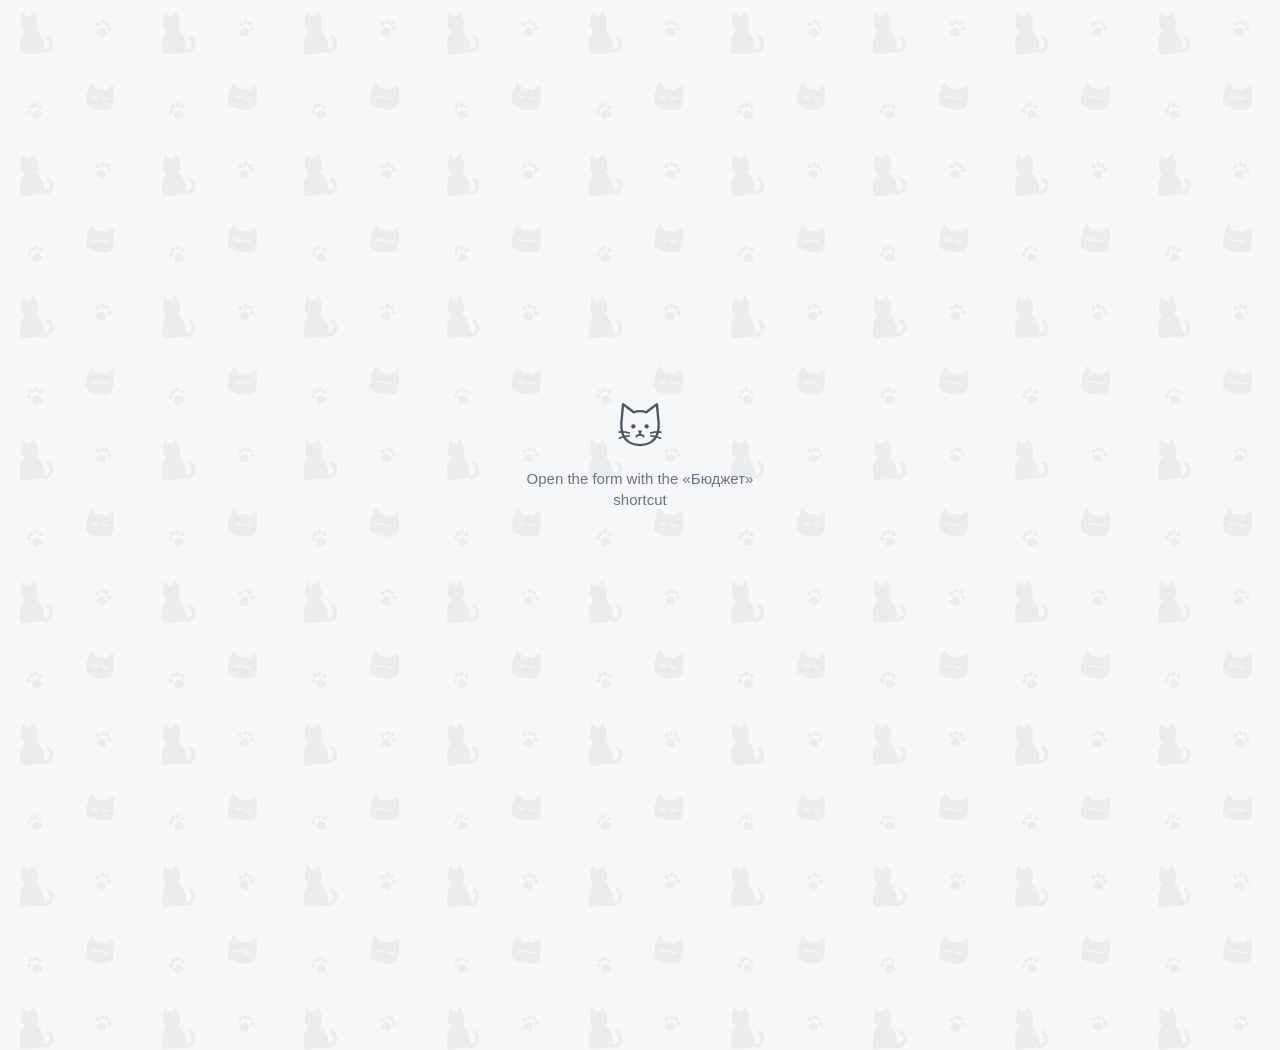
<file: index.html>
<!DOCTYPE html>
<html lang="ru">
<head>
  <meta charset="utf-8">
  <meta name="viewport" content="width=device-width, initial-scale=1, viewport-fit=cover">
  <!-- данные уходят только на сервер Apps Script; чужие скрипты, картинки и формы запрещены,
       встроенные скрипты, обработчики onclick="…" и стили style="…" — тоже: даже если в текст из таблицы
       проберётся код мимо esc(), браузер его не выполнит -->
  <meta http-equiv="Content-Security-Policy" content="default-src 'self'; script-src 'self'; style-src 'self'; img-src 'self'; connect-src https://script.google.com https://script.googleusercontent.com; form-action 'none'; base-uri 'none'; object-src 'none'">
  <meta name="referrer" content="no-referrer">
  <meta name="robots" content="noindex, nofollow">
  <meta name="theme-color" content="#f6f7f9" media="(prefers-color-scheme: light)">
  <meta name="theme-color" content="#111317" media="(prefers-color-scheme: dark)">
  <meta name="apple-mobile-web-app-capable" content="yes">
  <meta name="mobile-web-app-capable" content="yes">
  <meta name="apple-mobile-web-app-status-bar-style" content="default">
  <meta name="apple-mobile-web-app-title" content="Бюджет">
  <link rel="manifest" href="manifest.webmanifest">
  <link rel="apple-touch-icon" href="icons/apple-touch-icon.png">
  <link rel="icon" href="icons/icon-192.png">
  <title>Бюджет</title>
  <!-- тема — до отрисовки страницы, чтобы не мигала светлая; отдельным файлом: встроенные скрипты запрещены (CSP) -->
  <script src="js/theme-init.js?v=103"></script>
  <link rel="stylesheet" href="style.css?v=103">
</head>
<body>
  <div id="loader" class="loader">
    <div class="spinner" id="spinner"></div>
    <div id="loaderCat" class="cat-ill"></div>
    <div id="loaderText" class="muted"></div>
    <button id="retryBtn" class="link auto hidden" data-act="load" data-i18n="retry">Повторить</button>
  </div>

  <!-- прокручивается эта область, а не страница (см. .scroller в стилях); у неё же — неподвижный фон с котиками -->
  <div id="scroller" class="scroller"><div class="scroll-bg">
  <div id="app" class="wrap hidden">
    <!-- у Истории и Настроек шапки нет: назад — системной «назад» встроенного Safari или свайпом от края (stats.js).
         У Изменения шапка остаётся — видно, что правим существующую операцию, и её дату; отмена — тоже системной «назад» -->
    <div id="editBar" class="editbar hidden">
      <span class="title" data-i18n="edit.title">Изменение</span>
      <!-- дата и время операции: «таблетка» — по нажатию системный выбор даты и времени (прозрачное поле поверх) -->
      <label id="editWhenPill" class="when-pill"><svg viewBox="0 0 24 24" fill="none" stroke="currentColor" stroke-width="2" stroke-linecap="round" stroke-linejoin="round" aria-hidden="true"><rect x="4" y="5" width="16" height="16" rx="2"/><path d="M16 3v4M8 3v4M4 11h16"/></svg><span id="editWhen"></span><input type="datetime-local" id="editWhenInput" class="when-input" aria-label="Дата и время операции" data-i18n-aria="edit.whenAria"></label>
    </div>

    <section id="view-add">
      <div class="card">
        <div id="amountField" class="amount-field">
          <button id="signBtn" class="sign" data-act="toggleSign" aria-label="Сменить знак" data-i18n-aria="form.signAria">−</button>
          <input id="amount" inputmode="decimal" placeholder="0" autocomplete="off">
          <!-- откуда трата: магазин из сообщения банка, мелко под суммой (sms.js, renderOpUi) -->
          <span id="opSource" class="src" aria-live="polite"></span>
          <button id="clearAmt" class="clear hidden" data-act="clearAmount" aria-label="Стереть сумму" data-i18n-aria="form.clearAria">✕</button>
          <select id="currency" aria-hidden="true" tabindex="-1"></select>
          <button id="curBtn" class="cur-btn" data-act="toggleCurPanel" aria-label="Валюта" data-i18n-aria="form.curAria" aria-haspopup="true" aria-expanded="false">…</button>
        </div>
        <div id="curPanel" class="cur-panel hidden" role="menu" aria-label="Выбор валюты" data-i18n-aria="form.curPanelAria"></div>
        <div id="catGrid" class="grid"></div>
        <!-- «Пропустить» — только когда от шортката пришло больше одной операции; номер операции — на «Сохранить» -->
        <div class="save-row">
          <!-- «Удалить» — только при изменении операции; первое нажатие — красная кнопка и подсказка, второе — удаление -->
          <button class="btn del-btn hidden" id="delBtn" data-act="deleteEdited"><span data-i18n="delete">Удалить</span></button>
          <button class="btn skip-btn hidden" id="skipBtn" data-act="skipOp"><span data-i18n="op.skip">Пропустить</span></button>
          <button class="btn" id="saveBtn" data-act="save" disabled>Сохранить</button>
        </div>
      </div>
      <div id="navRow" class="navrow">
        <button id="histLink" class="hist-link" data-act="navTo" data-arg="history">
          <span data-i18n="nav.history">История</span><span class="chev" aria-hidden="true">›</span>
        </button>
        <div class="nav-right">
          <!-- очередь операций от шортката (sms.js): значок-стопка с числом рядом с облачком «Нет связи». Нажатие — разобрать очередь (значок «вдавливается»), ещё раз — к пустой форме -->
          <button id="opBadge" class="op-badge hidden" data-act="toggleOps"><svg viewBox="0 0 24 24" fill="none" stroke="currentColor" stroke-width="2" stroke-linecap="round" stroke-linejoin="round" aria-hidden="true"><path d="M4 15V5a1 1 0 0 1 1-1h9"/><path d="M7 18V8a1 1 0 0 1 1-1h9"/><rect x="10" y="10" width="11" height="11" rx="2"/></svg><span id="opCount"></span></button>
          <!-- «Нет связи»: значок с числом операций, ждущих отправки (queue.js). Нажатие — повторить и пояснить.
               Живёт в нижней строке, а не плашкой над формой, чтобы форма не сдвигалась -->
          <button id="netBadge" class="net-badge hidden" data-act="netRetry" aria-label="Нет связи" data-i18n-aria="net.title"><svg viewBox="0 0 24 24" fill="none" stroke="currentColor" stroke-width="2" stroke-linecap="round" stroke-linejoin="round" aria-hidden="true"><path d="M3 3l18 18"/><path d="M18 18H7a4.5 4.5 0 0 1-.9-8.9 6 6 0 0 1 1.4-2.8"/><path d="M10.6 5.2A6 6 0 0 1 17.9 10a4 4 0 0 1 3 5.1"/></svg><span id="netCount"></span></button>
          <button id="themeSwitch" class="theme-switch" role="switch" aria-checked="false" aria-label="Тёмная тема" data-i18n-aria="form.themeAria" data-act="toggleTheme">
            <svg class="ico sun" viewBox="0 0 24 24" fill="none" stroke="currentColor" stroke-width="2" stroke-linecap="round" aria-hidden="true"><circle cx="12" cy="12" r="4"/><path d="M12 2v2M12 20v2M4.9 4.9l1.4 1.4M17.7 17.7l1.4 1.4M2 12h2M20 12h2M4.9 19.1l1.4-1.4M17.7 6.3l1.4-1.4"/></svg>
            <svg class="ico moon" viewBox="0 0 24 24" fill="none" stroke="currentColor" stroke-width="2" stroke-linecap="round" stroke-linejoin="round" aria-hidden="true"><path d="M20 14.5A8 8 0 0 1 9.5 4 8 8 0 1 0 20 14.5z"/></svg>
            <span class="knob" id="themeKnob" aria-hidden="true"></span>
          </button>
          <button id="settingsBtn" class="icon-btn" data-act="navTo" data-arg="settings" aria-label="Настройки" data-i18n-aria="settings.title"><svg viewBox="0 0 24 24" fill="none" stroke="currentColor" stroke-width="2" stroke-linecap="round" stroke-linejoin="round" aria-hidden="true"><path d="M10.325 4.317c.426 -1.756 2.924 -1.756 3.35 0a1.724 1.724 0 0 0 2.573 1.066c1.543 -.94 3.31 .826 2.37 2.37a1.724 1.724 0 0 0 1.065 2.572c1.756 .426 1.756 2.924 0 3.35a1.724 1.724 0 0 0 -1.066 2.573c.94 1.543 -.826 3.31 -2.37 2.37a1.724 1.724 0 0 0 -2.572 1.065c-.426 1.756 -2.924 1.756 -3.35 0a1.724 1.724 0 0 0 -2.573 -1.066c-1.543 .94 -3.31 -.826 -2.37 -2.37a1.724 1.724 0 0 0 -1.065 -2.572c-1.756 -.426 -1.756 -2.924 0 -3.35a1.724 1.724 0 0 0 1.066 -2.573c-.94 -1.543 .826 -3.31 2.37 -2.37c1 .608 2.296 .07 2.572 -1.065z"/><circle cx="12" cy="12" r="3"/></svg></button>
        </div>
      </div>
    </section>

    <section id="view-settings" class="hidden">
      <div class="card setlist">
        <div class="setrow"><span data-i18n="set.lang">Язык</span>
          <span class="sel-wrap"><select id="langSelect" class="set-select" data-change="setLang" aria-label="Язык" data-i18n-aria="set.lang"></select><span class="chev" aria-hidden="true">›</span></span>
        </div>
      </div>
      <div class="card setlist">
        <div class="setrow"><span data-i18n="set.pattern">Котики в оформлении</span>
          <button id="patternSwitch" class="sw" role="switch" aria-checked="true" data-act="togglePattern" aria-label="Котики в оформлении" data-i18n-aria="set.pattern"><span class="sw-knob" aria-hidden="true"></span><input type="checkbox" switch class="hz" tabindex="-1" aria-hidden="true"></button>
        </div>
        <div class="setrow"><span data-i18n="set.haptics">Виброотклик</span>
          <button id="hapticsSwitch" class="sw" role="switch" aria-checked="true" data-act="toggleHaptics" aria-label="Виброотклик" data-i18n-aria="set.haptics"><span class="sw-knob" aria-hidden="true"></span><input type="checkbox" switch class="hz" tabindex="-1" aria-hidden="true"></button>
        </div>
        <div class="setrow"><span data-i18n="set.sounds">Звуки</span>
          <button id="soundsSwitch" class="sw" role="switch" aria-checked="true" data-act="toggleSounds" aria-label="Звуки" data-i18n-aria="set.sounds"><span class="sw-knob" aria-hidden="true"></span><input type="checkbox" switch class="hz" tabindex="-1" aria-hidden="true"></button>
        </div>
        <!-- «↑ 18%» у итогов Статистики — к среднему за 3 прошлых периода (stats.js) -->
        <div class="setrow"><span data-i18n="set.cmp">Сравнение со средним</span>
          <button id="cmpSwitch" class="sw" role="switch" aria-checked="false" data-act="toggleCmp" aria-label="Сравнение со средним" data-i18n-aria="set.cmp"><span class="sw-knob" aria-hidden="true"></span><input type="checkbox" switch class="hz" tabindex="-1" aria-hidden="true"></button>
        </div>
      </div>
      <div class="sect" data-i18n="set.about">О форме</div>
      <div class="card setlist">
        <!-- долгое нажатие на строку версии страницы — диагностика экрана (theme.js), отдельного пункта нет -->
        <div class="setrow hold" id="verRow"><span data-i18n="set.pageVer">Версия страницы</span><span class="val" id="verPage"></span></div>
        <div class="setrow"><span data-i18n="set.serverVer">Версия сервера</span><span class="val" id="verServer"></span></div>
      </div>
    </section>

    <!-- операции одной категории за промежуток статистики (catops.js); назад — системной «назад» -->
    <section id="view-cat" class="hidden">
      <div class="cat-head" id="catHead"></div>
      <div id="catList"></div>
    </section>

    <section id="view-history" class="hidden">
      <div class="seg" role="tablist">
        <button id="segOps" class="on" role="tab" data-act="showHistPane" data-arg="ops" data-i18n="seg.ops">Операции</button>
        <button id="segStats" role="tab" data-act="showHistPane" data-arg="stats" data-i18n="seg.stats">Статистика</button>
      </div>
      <div id="paneOps">
        <div id="historyList"></div>
        <div id="histMore" class="hist-more"></div>
      </div>
      <div id="paneStats" class="hidden">
        <div class="seg kinds" id="kindSeg" role="tablist">
          <button data-k="p" class="on" data-act="setStatsKind" data-arg="p"></button>
          <button data-k="m" data-act="setStatsKind" data-arg="m" data-i18n="kind.m">Месяц</button>
          <button data-k="y" data-act="setStatsKind" data-arg="y" data-i18n="kind.y">Год</button>
          <button data-k="c" data-act="setStatsKind" data-arg="c" data-i18n="kind.c">Даты</button>
        </div>
        <div class="pnav" id="pNav">
          <button id="pPrev" data-act="shiftStats" data-arg="-1" aria-label="Раньше" data-i18n-aria="stats.prevAria">‹</button>
          <!-- состояние данных — значок справа от периода, своего места не занимает (stats.js, setStatsSync) -->
          <span class="lbl-wrap"><span class="lbl" id="pLabel"></span><span id="statsSync" class="stats-sync" role="status" aria-live="polite"></span></span>
          <button id="pNext" data-act="shiftStats" data-arg="1" aria-label="Позже" data-i18n-aria="stats.nextAria">›</button>
        </div>
        <div class="pdates hidden" id="pDates">
          <label><span data-i18n="stats.from">С</span><input type="date" id="dFrom" data-change="loadStats"></label>
          <label><span data-i18n="stats.to">По</span><input type="date" id="dTo" data-change="loadStats"></label>
          <span id="statsSyncDates" class="stats-sync" role="status" aria-live="polite"></span>
        </div>
        <div id="statsBody"></div>
      </div>
    </section>
  </div>
  </div></div>

  <div id="toast" class="toast"></div>

  <!-- скрипты страницы: обычные (не модули), по порядку — app.js с запуском последним.
       ?v= — номер релиза страницы: после обновления телефон не возьмёт старый файл из кэша -->
  <script src="js/i18n.js?v=103"></script>
  <script src="js/core.js?v=103"></script>
  <script src="js/sounds.js?v=103"></script>
  <script src="js/api.js?v=103"></script>
  <script src="js/sms.js?v=103"></script>
  <script src="js/theme.js?v=103"></script>
  <script src="js/stats.js?v=103"></script>
  <script src="js/layout.js?v=103"></script>
  <script src="js/queue.js?v=103"></script>
  <script src="js/form.js?v=103"></script>
  <script src="js/history.js?v=103"></script>
  <script src="js/catops.js?v=103"></script>
  <script src="js/actions.js?v=103"></script>
  <script src="js/app.js?v=103"></script>
</body>
</html>
</file>
<file: style.css>
:root { --bg:#f6f7f9; --card:#fff; --field:#fff; --text:#1d1f23; --muted:#6b7280; --accent:#2563eb; --accent-soft:#e8efff; --line:#e5e7eb; --ok:#16a34a; --danger:#dc2626; --toast:#1d1f23;
  --toast-text:#fff; --shadow:rgba(0,0,0,.06); --warn:#92400e; --warn-bg:#fef3c7; --illus:#4b5563; color-scheme:light; }
html[data-theme="dark"] { --bg:#111317; --card:#1b1e24; --field:#23272e; --text:#e8eaed; --muted:#9aa0a6; --accent:#3b82f6; --accent-soft:#1e2a44; --line:#2f343c; --ok:#4ade80;
  --danger:#f87171; --toast:#e8eaed; --toast-text:#111317; --shadow:rgba(0,0,0,.4); --warn:#fcd34d; --warn-bg:#3a2e12; --illus:#c4c7cc; color-scheme:dark; }
/* значения, которые читает и скрипт (cssNum): высота строки в списке валют, длительность сдвига карточки */
:root { --cur-row-h:52px; --swipe-ms:250ms; }
* { box-sizing:border-box; -webkit-tap-highlight-color:transparent; }
html { background:var(--bg); }
/* фон страницы — только у html (там же узор с котиками): у body фона нет, иначе он закрыл бы узор под содержимым */
body { margin:0; font-family:ui-rounded, "SF Pro Rounded", -apple-system, BlinkMacSystemFont, "Segoe UI", Roboto, sans-serif; background:transparent; color:var(--text); font-size:16px; }
button { font-family:inherit; cursor:pointer; }
input, select, textarea { font-family:inherit; } /* округлый шрифт и в полях */
/* Прокручивается не сама страница, а область #scroller внутри неё (во весь экран, в том числе под панелями Safari).
   Сама страница всегда стоит в начале: в iOS 26 под плавающей нижней панелью рисуется только то, что есть на странице,
   и прокрученная до конца страница оставляла там пустую полосу цвета фона. */
html { height:100%; overflow:hidden; overscroll-behavior:none; }
/* Окно страницы в шорткате — только промежуток между панелями Safari (замер: html = видимая часть = 647 из 852,
   отступы безопасной зоны — 0). Область прокрутки уходит ниже окна на --bleed, под нижние кнопки Safari: там видно
   и узор, и проезжающее содержимое. Внутри области снизу такой же запас — последняя карточка останавливается
   у верхнего края кнопок, а не под ними */
:root { --bleed:150px; }
body { height:100%; }
.scroller { height:calc(100% + var(--bleed)); overflow-x:hidden; overflow-y:auto; -webkit-overflow-scrolling:touch; }
/* фон с котиками (вариант B) — у самой прокручиваемой области и неподвижен, как обои чата: карточки едут поверх.
   Один слой узора — нигде не обрывается (он во весь экран, в том числе под панелями Safari) и не двоится,
   в том числе когда содержимое пружинит у края. Цвет и бледность заданы в самих картинках (своя для каждой темы) */
/* по ширине — целое число плиток (round: плитка чуть сжимается или растягивается под ширину экрана, пропорционально),
   поэтому у правого края нет обрезков котиков; по высоте — как есть */
html, .scroller { background-color:var(--bg); background-image:url(img/cats-light.svg?v=57); background-size:150px auto; background-repeat:round repeat; }
.scroll-bg { min-height:100%; padding-bottom:var(--bleed); }
html[data-theme="dark"], html[data-theme="dark"] .scroller { background-image:url(img/cats-dark.svg?v=57); }
/* котики выключены в «Настройках» — нет ни узора, ни мордочек на ошибках */
html[data-cats="off"], html[data-cats="off"] .scroller { background-image:none; }
html[data-cats="off"] .cat-ill { display:none !important; }
/* котик на ошибках (catFace в core.js): линии — приглушённые, слеза — цвет кнопок */
.cat-ill { display:flex; justify-content:center; color:var(--illus); }
.cat-ill:empty { display:none; }
.cat-tear { fill:var(--accent); stroke:var(--accent); }
.loader.denied #loaderText { font-size:15px; line-height:1.4; max-width:280px; }
/* переключатель в «Настройках» */
/* Невидимый системный переключатель внутри кнопки — ради «тика» iOS при касании (core.js, HZ).
   appearance:none — без системного вида: «стеклянный» переключатель iOS 27 проступал светлым пятном слева
   в кнопке. Прозрачность .02, а не 0: с полностью прозрачным переключателем iOS переставала прокручивать
   список, если палец начинал движение на кнопке (История). Проверено на iPhone с iOS 27: пятна нет, тик есть */
.btn, .chip { position:relative; }
.hz { position:absolute; inset:0; width:100%; height:100%; margin:0; padding:0; opacity:.02; -webkit-appearance:none; appearance:none; background:transparent; border:0; border-radius:inherit; outline:none; -webkit-tap-highlight-color:transparent; }
button:disabled .hz, html[data-haptics="off"] .hz { display:none; }
.sw { position:relative; flex:0 0 auto; width:48px; height:28px; border:0; border-radius:999px; padding:0; background:var(--line); transition:background .2s; }
.sw[aria-checked="true"] { background:var(--accent); }
.sw-knob { position:absolute; top:3px; left:3px; width:22px; height:22px; border-radius:50%; background:#fff; box-shadow:0 1px 3px rgba(0,0,0,.25); transition:transform .2s; }
.sw[aria-checked="true"] .sw-knob { transform:translateX(20px); }
@media (prefers-reduced-motion: reduce) { .sw, .sw-knob { transition:none; } }
.wrap { max-width:480px; margin:0 auto; padding:calc(10px + env(safe-area-inset-top)) 14px calc(16px + env(safe-area-inset-bottom)); }
/* снизу — небольшой отступ: место под нижние кнопки Safari уже оставляет запас области прокрутки (--bleed) */
.hidden { display:none !important; }
.muted { color:var(--muted); font-size:13px; }
/* загрузка */
.loader { position:fixed; inset:0; display:flex; flex-direction:column; align-items:center; justify-content:center; gap:14px; padding:0 24px; text-align:center; background:transparent; z-index:10; } /* форма под ним скрыта — виден фон с котиками */
.spinner { width:34px; height:34px; border:3px solid var(--line); border-top-color:var(--accent); border-radius:50%; animation:spin .8s linear infinite; }
@keyframes spin { to { transform:rotate(360deg); } }
/* строка под формой: слева переход в историю, справа тумблер темы и шестерёнка (настройки) */
.navrow { display:flex; align-items:center; justify-content:space-between; gap:12px; min-height:44px; padding:0 2px; }
/* кнопки нижней строки рисуются ниже 44 точек (значки 30, тумблер 32), а нажимаются по полосе высотой 44 —
   как советует Apple для пальца. Полосу дают ::after и невидимый переключатель виброотклика (.hz) поверх неё */
.navrow button { position:relative; }
.navrow button::after { content:""; position:absolute; left:0; right:0; top:50%; height:44px; transform:translateY(-50%); }
.navrow .hz { top:50%; bottom:auto; height:44px; transform:translateY(-50%); z-index:1; }
.nav-right { display:flex; align-items:center; gap:2px; }
/* очередь операций от шортката: синий значок-стопка с числом; во время разбора — «вдавленный», как нажатая клавиша (нажать ещё раз — отжать и выйти) */
.op-badge { flex:0 0 auto; display:flex; align-items:center; gap:4px; height:30px; padding:0 9px; margin-right:6px; border:0; border-radius:15px; background:color-mix(in srgb, var(--accent) 15%, transparent); color:var(--accent); font-size:14px; font-weight:600; position:relative; }
.op-badge svg { width:18px; height:18px; }
/* число уменьшилось (операция сохранена или пропущена): цифра въезжает снизу, значок слегка подпрыгивает */
.op-badge #opCount { display:inline-block; }
.op-badge.tick { animation:op-bump .32s ease-out; }
.op-badge.tick #opCount { animation:op-roll .32s ease-out; }
@keyframes op-bump { 0% { transform:scale(1); } 35% { transform:scale(1.12); } 100% { transform:scale(1); } }
@keyframes op-roll { 0% { transform:translateY(45%); opacity:0; } 60% { opacity:1; } 100% { transform:translateY(0); opacity:1; } }
@media (prefers-reduced-motion: reduce) { .op-badge.tick, .op-badge.tick #opCount { animation:none; } }
.op-badge.on { background:color-mix(in srgb, var(--accent) 28%, var(--bg)); color:var(--accent); box-shadow:inset 0 2px 4px rgba(0,0,0,.28), inset 0 0 0 1.5px var(--accent); }
.icon-btn { flex:0 0 auto; display:flex; align-items:center; justify-content:center; width:44px; height:44px; border:0; padding:0; background:transparent; color:var(--muted); }
.icon-btn svg { width:22px; height:22px; }
.hist-link { display:inline-flex; align-items:center; gap:5px; border:0; background:transparent; color:var(--muted); font-size:16px; padding:9px 8px 9px 4px; }
.hist-link .chev { font-size:20px; line-height:1; margin-left:-1px; }
.theme-switch { -webkit-touch-callout:none; -webkit-user-select:none; user-select:none; position:relative; flex:0 0 auto; width:58px; height:32px; border:0; border-radius:999px; padding:0; background:var(--line); }
.theme-switch .ico { position:absolute; top:7px; width:18px; height:18px; color:var(--muted); }
.theme-switch .ico.sun { left:7px; }
.theme-switch .ico.moon { right:7px; }
.theme-switch .knob { position:absolute; top:3px; left:3px; width:26px; height:26px; border-radius:50%; background:var(--card); box-shadow:0 1px 3px rgba(0,0,0,.3);
  display:flex; align-items:center; justify-content:center; color:var(--text); transition:transform .2s ease; }
.theme-switch .knob svg { width:16px; height:16px; }
.theme-switch[aria-checked="true"] .knob { transform:translateX(26px); }
/* шапка режима изменения: «Изменение» и дата операции (у Истории и Настроек шапки нет) */
.editbar { display:flex; align-items:center; gap:6px; margin-bottom:14px; min-height:42px; }
.editbar .title { font-size:16px; font-weight:600; }
/* шапка изменения: «Изменение» и справа дата-время операции — кнопкой-«таблеткой» (видно, что её можно нажать) */
/* заголовок не обрезаем; если вместе с датой не помещается (узкий экран, длинное слово) — дата уходит на строку ниже, вправо */
#editBar { flex-wrap:wrap; row-gap:4px; }
#editBar .title { flex:1 1 auto; white-space:nowrap; }
.when-pill { position:relative; flex:0 0 auto; margin-left:auto; display:inline-flex; align-items:center; gap:6px; padding:8px 12px; border-radius:999px;
  background:var(--accent-soft); color:var(--accent); font-size:15px; font-weight:600; white-space:nowrap; cursor:pointer; }
.when-pill svg { width:16px; height:16px; flex:0 0 auto; }
/* дату поменяли, но ещё не сохранили — заливка цветом */
.when-pill.changed { background:var(--accent); color:#fff; }
/* само поле прозрачное и лежит поверх «таблетки»: нажатие по ней открывает системный выбор (на iPhone — колёса даты и времени);
   16px — чтобы iPhone не увеличивал страницу при нажатии */
.when-input { position:absolute; inset:0; width:100%; height:100%; margin:0; padding:0; border:0; opacity:0; font-size:16px; -webkit-appearance:none; appearance:none; cursor:pointer; }
.card { background:var(--card); border-radius:14px; padding:12px; margin-bottom:10px; box-shadow:0 1px 2px var(--shadow); }
/* поле суммы: знак | сумма | валюта */
.amount-field { display:flex; align-items:stretch; border:1px solid var(--line); border-radius:12px; background:var(--field); overflow:hidden; }
.amount-field .sign { flex:0 0 52px; border:0; border-right:1px solid var(--line); background:transparent; color:var(--text); font-size:22px; }
.amount-field.pos .sign, .amount-field.pos input { color:var(--ok); }
.amount-field input { flex:1; min-width:0; border:0; outline:none; background:transparent; color:var(--text); font-size:22px; padding:12px; }
/* магазин из сообщения банка — мелкой строкой под суммой, внутри того же поля: высота поля не меняется,
   сумма просто чуть поднимается. По ширине — от знака до крестика, длинное название обрезается многоточием */
.amount-field { position:relative; }
.amount-field.has-src input { padding-top:4px; padding-bottom:20px; }
.amount-field .src { display:none; position:absolute; left:53px; right:127px; bottom:6px; padding-left:12px; font-size:12px; color:var(--muted); white-space:nowrap; overflow:hidden; text-overflow:ellipsis; pointer-events:none; }
.amount-field.has-src .src { display:block; }
.amount-field .clear { flex:0 0 40px; border:0; background:transparent; color:var(--muted); font-size:18px; padding:0; }
#clearAmt.hidden { display:block !important; visibility:hidden; }
/* валюта: свой крупный выбор вместо системного списка (его размер в iOS не настроить); select — только хранит значение */
.amount-field select { display:none; }
.amount-field .cur-btn { flex:0 0 86px; border:0; border-left:1px solid var(--line); background:transparent; color:var(--text); font-size:17px; padding:0 8px; }
.amount-field .cur-btn:disabled { color:var(--muted); }
.amount-field .cur-btn { display:flex; align-items:center; justify-content:center; gap:4px; }
.amount-field .cur-btn .caret { width:18px; height:18px; flex:0 0 auto; color:var(--muted); }
.amount-field .cur-btn .flag { font-size:18px; line-height:1; flex:0 0 auto; }
.amount-field .cur-btn { flex-basis:104px; }
#view-add .card { position:relative; margin-bottom:6px; }
/* выпадающий список валют, как системное меню iOS: столбик под кнопкой, у текущей — галочка слева, без подсветки; серый фон только под пальцем */
.cur-panel { position:absolute; right:12px; width:164px; z-index:5; overflow-y:auto; -webkit-overflow-scrolling:touch; padding:4px 0;
  background:var(--card); border:1px solid var(--line); border-radius:14px; box-shadow:0 8px 24px rgba(0,0,0,.25); }
.cur-panel button { display:flex; align-items:center; gap:8px; width:100%; min-height:var(--cur-row-h); padding:6px 14px 6px 12px; border:0; background:transparent; color:var(--text); text-align:left; }
.cur-panel button + button { border-top:1px solid var(--line); }
.cur-panel .flag { flex:0 0 auto; font-size:24px; line-height:1; }
.cur-panel .code { flex:1; font-size:20px; font-weight:400; }
.cur-panel .check { flex:0 0 20px; color:var(--text); font-size:18px; font-weight:600; text-align:center; }
.cur-panel button:active { background:var(--line); }
/* сетка категорий */
/* minmax(0, 1fr): колонки делят ширину поровну, даже если в названии длинное слово (Abonnements, Suscripciones) */
.grid { display:grid; grid-template-columns:repeat(3, minmax(0, 1fr)); gap:8px; margin-top:10px; }
.chip { display:flex; flex-direction:column; align-items:center; justify-content:center; gap:3px; min-height:var(--chip-h, 60px); padding:4px; border:1px solid var(--line); border-radius:12px;
  background:var(--field); color:var(--text); }
.chip .emo { font-size:22px; line-height:1; }
/* длинное слово переносится по слогам (язык страницы — в <html lang>), а если язык так не умеет — просто по буквам */
.chip { min-width:0; }
.chip .name { max-width:100%; font-size:13px; line-height:1.2; text-align:center; overflow-wrap:anywhere; -webkit-hyphens:auto; hyphens:auto; }
.chip.on { border-color:var(--accent); background:var(--accent-soft); box-shadow:inset 0 0 0 1px var(--accent); }
.btn { width:100%; padding:13px; border:0; border-radius:12px; background:var(--accent); color:#fff; font-size:17px; margin-top:10px; transition:background .15s, color .15s; }
/* пока сумма и категория не введены — кнопка серая и не нажимается; во время отправки — синяя с индикатором */
.btn:disabled { background:var(--line); color:var(--muted); cursor:default; }
.btn.saving:disabled { background:var(--accent); color:#fff; opacity:.8; }
/* «Пропустить» слева от «Сохранить» — в той же строке, форма не сдвигается */
.save-row { display:flex; gap:8px; margin-top:10px; }
.save-row .btn { margin-top:0; }
/* «Пропустить» / «Удалить» — такой же ширины, как «Сохранить»: кнопки делят строку поровну */
.save-row .btn { flex:1 1 0; min-width:0; line-height:20px; white-space:nowrap; overflow:hidden; text-overflow:ellipsis; padding-left:8px; padding-right:8px; }
.btn.skip-btn { width:auto; background:transparent; color:var(--accent); box-shadow:inset 0 0 0 1px var(--line); }
/* «Удалить» при изменении: красная рамкой; после первого нажатия — залитая (нажать ещё раз — удалить) */
.btn.del-btn { width:auto; background:transparent; color:var(--danger); box-shadow:inset 0 0 0 1px var(--line); }
.btn.del-btn.armed { background:var(--danger); color:#fff; box-shadow:none; }
.link { display:block; width:100%; margin-top:6px; padding:8px; border:0; background:transparent; color:var(--muted); font-size:14px; }
/* вместо style="…" в разметке (их запрещает защита страницы): кнопка-ссылка по ширине текста, текст по центру */
.link.auto { width:auto; }
.link.inline { width:auto; margin:0; }
.center { text-align:center; }
/* адаптивность: широкий экран (iPad, телефон боком) — шире колонка и 4 категории в ряд;
   самые узкие (320 точек) — шрифт мельче, чтобы длинные названия не переносились.
   Высоту кнопок категорий подбирает fitLayout() под высоту экрана. */
@media (min-width: 560px) { .wrap { max-width:600px; } .grid { grid-template-columns:repeat(4, minmax(0, 1fr)); } }
/* компактные кнопки категорий для коротких экранов: эмодзи слева от подписи */
.grid.compact .chip { flex-direction:row; gap:4px; padding:4px 5px; }
.grid.compact .chip .emo { font-size:16px; }
.grid.compact .chip .name { font-size:12px; text-align:left; }
@media (max-width: 340px) { .wrap { padding-left:10px; padding-right:10px; } .chip .name { font-size:11px; } .amount-field input { font-size:20px; } }
/* история: слева «Сегодня» / «Вчера» / день недели, справа дата */
.day { display:flex; justify-content:space-between; align-items:baseline; gap:10px; color:var(--muted); font-size:13px; font-weight:600; margin:24px 4px 10px; }
.day .dd { font-weight:400; }
/* переключатели: Операции | Статистика — «таблетка»; вид периода (С 20-го / Месяц / Год / Даты) — уровнем ниже,
   лёгкими вкладками с подчёркиванием, чтобы два переключателя не сливались (как основные и второстепенные вкладки) */
.seg { display:flex; background:var(--line); border-radius:10px; padding:3px; margin-bottom:12px; }
.seg button { flex:1; min-width:0; border:0; background:transparent; padding:8px 4px; border-radius:8px; font-size:15px; color:var(--muted); white-space:nowrap; }
.seg button.on { background:var(--card); color:var(--text); font-weight:600; box-shadow:0 1px 2px rgba(0,0,0,.18); }
.seg.kinds { background:transparent; padding:0; border-radius:0; box-shadow:inset 0 -1px 0 var(--line); margin-bottom:10px; }
.seg.kinds button { border-radius:0; padding:9px 2px 10px; font-size:15px; font-weight:500; color:var(--muted); }
.seg.kinds button.on { background:transparent; color:var(--accent); font-weight:600; box-shadow:inset 0 -2px 0 var(--accent); }
.pnav { display:flex; align-items:center; justify-content:space-between; margin:0 0 6px; }
.pnav button { border:0; background:transparent; color:var(--accent); font-size:30px; line-height:1; width:48px; height:40px; }
.pnav button:disabled { color:var(--line); }
.pnav .lbl { font-size:16px; font-weight:600; text-align:center; }
.pdates { display:flex; gap:10px; margin:0 0 12px; }
/* строка «Обновляется…» под периодом статистики: место под неё есть всегда, чтобы цифры ниже не прыгали */
/* значок состояния данных справа от периода: висит сбоку от даты и места не занимает — дата остаётся по центру */
.pnav .lbl-wrap { position:relative; min-width:0; }
#statsSync { position:absolute; left:100%; top:50%; transform:translateY(-50%); margin-left:4px; }
/* в «Датах» — в правом верхнем углу, на строке подписей «С» / «По»: поля не сужаются */
.pdates { position:relative; }
#statsSyncDates { position:absolute; right:0; top:-4px; }
#statsSyncDates .sync-ico { height:24px; }
/* узкий экран (iPhone SE): дата мельче и стрелки уже — значку хватает места до «›» */
@media (max-width: 340px) { .pnav .lbl { font-size:14px; } .pnav button { width:36px; } }
.sync-ico { display:flex; align-items:center; justify-content:center; width:32px; height:32px; padding:0; border:0; background:transparent; color:var(--accent); }
.sync-ico svg { width:17px; height:17px; }
.sync-ico .q-spin { width:13px; height:13px; margin:0; border-width:2px; vertical-align:0; }
.pdates label { flex:1; min-width:0; display:flex; flex-direction:column; gap:4px; font-size:12px; color:var(--muted); }
/* Safari на iPhone задаёт полям дат собственную минимальную ширину — снимаем её, иначе поля вылезают за экран */
.pdates input { display:block; box-sizing:border-box; width:100%; min-width:0; max-width:100%; -webkit-appearance:none; appearance:none;
  font-size:16px; line-height:22px; min-height:42px; padding:9px 10px; border:1px solid var(--line); border-radius:10px; background:var(--field); color:var(--text); text-align:left; }
.pdates input::-webkit-date-and-time-value { text-align:left; margin:0; }
/* итог: траты и начисления рядом, одинаковым размером */
.stat-sum { display:flex; flex-wrap:wrap; padding:14px 0 0; }
.stat-sum > div { flex:1; min-width:0; padding:0 14px 14px; }
.stat-sum > div + div { border-left:1px solid var(--line); }
.stat-sum > .bal { flex-basis:100%; display:flex; justify-content:space-between; align-items:baseline; border-left:0; border-top:1px solid var(--line); padding-top:12px; }
.stat-sum .bal .cap { font-size:15px; color:var(--text); }
.stat-sum .val.plus { color:var(--ok); }
.stat-sum .val.minus { color:var(--danger); }
.stat-sum .cap { color:var(--muted); font-size:13px; }
.stat-sum .val { font-size:22px; font-weight:700; margin-top:3px; white-space:nowrap; }
.sect { color:var(--muted); font-size:13px; font-weight:600; margin:20px 4px 8px; }
.catrow { padding:9px 2px; }
.catrow + .catrow { border-top:1px solid var(--line); }
.catrow .top { display:flex; justify-content:space-between; align-items:baseline; gap:8px; font-size:15px; }
.catrow .nm { min-width:0; overflow:hidden; text-overflow:ellipsis; white-space:nowrap; }
.catrow .amt { font-weight:600; white-space:nowrap; }
.catrow .pct { color:var(--muted); font-weight:400; font-size:13px; margin-left:6px; }
/* строка категории нажимается — операции категории (catops.js) */
.catrow.tap { cursor:pointer; -webkit-tap-highlight-color:transparent; border-radius:8px; }
.catrow.tap:active { background:var(--accent-soft); }
/* отклонение от среднего — в строке подписи «Траты» / «Доходы»: рост трат — красный, рост доходов — зелёный */
.dpct { font-size:12px; font-weight:600; white-space:nowrap; margin-left:4px; }
.dpct.bad { color:var(--danger); }
.dpct.good { color:var(--ok); }
/* операции категории: шапка с названием, промежутком и суммой */
.cat-head { margin:2px 4px 14px; }
.cat-head .ttl { font-size:20px; font-weight:700; }
.cat-head .sub { color:var(--muted); font-size:14px; margin-top:3px; }
.bar { height:6px; background:var(--line); border-radius:3px; margin-top:7px; overflow:hidden; }
.bar i { display:block; height:100%; background:var(--accent); border-radius:3px; }
.bar.inc i { background:var(--ok); }
.hist-more { display:flex; flex-direction:column; align-items:center; gap:6px; min-height:64px; padding:16px 0 24px; font-size:14px; text-align:center; }
.diag { position:fixed; inset:12px; z-index:50; overflow:auto; padding:12px; border-radius:14px; background:var(--card); color:var(--text);
  border:1px solid var(--line); box-shadow:0 8px 24px rgba(0,0,0,.3); font:12px/1.45 ui-monospace, Menlo, monospace; white-space:pre-wrap; }
.day:first-child { margin-top:0; }
/* строка истории: карточка сдвигается свайпом влево и открывает кнопку «Удалить» */
.row { position:relative; margin-bottom:10px; border-radius:14px; overflow:hidden; }
/* операции одного дня — одна общая карточка (подложка): узор с котиками виден только между днями и не рябит при прокрутке.
   Строки внутри — без своих скруглений и теней, между ними тонкая линия с отступами по краям */
.daygroup { background:var(--card); border-radius:14px; overflow:hidden; box-shadow:0 1px 2px var(--shadow); margin-bottom:10px; }
.daygroup .row { margin-bottom:0; border-radius:0; }
.daygroup .row .tx { border-radius:0; box-shadow:none; }
.daygroup .row + .row::after { content:""; position:absolute; top:0; left:16px; right:16px; height:1px; background:var(--line); z-index:2; pointer-events:none; }
.row .card { margin-bottom:0; }
.tx { position:relative; z-index:1; display:flex; align-items:center; gap:8px; padding:14px 16px; touch-action:pan-y; transition:transform var(--swipe-ms) ease; will-change:transform; }
.swipe-del { position:absolute; top:0; right:0; bottom:0; width:96px; padding-left:8px; border:0; background:var(--danger); color:#fff; font-size:15px; visibility:hidden; }
.row.swiping .swipe-del { visibility:visible; }
.row.swiping .tx { border-radius:0; }
.tx-main { flex:1; min-width:0; }
.tx-sub { color:var(--muted); font-size:13px; margin-top:5px; white-space:nowrap; overflow:hidden; text-overflow:ellipsis; }
.amount { font-weight:600; }
.amount.pos { color:var(--ok); }
/* изменение ждёт ответа сервера: карточка приглушена как в очереди, не нажимается, внизу — «сохраняется…» */
.row.saving { pointer-events:none; }
.row.saving .tx { opacity:.75; }
.row.saving .tx-status { margin-top:3px; white-space:normal; }
.row.saving .tx-sub .q.sending { color:var(--accent); }
.mini-spinner { display:inline-block; width:16px; height:16px; border:2px solid rgba(255,255,255,.45); border-top-color:#fff; border-radius:50%; animation:spin .8s linear infinite;
  vertical-align:middle; }
/* уведомление вверху, поверх содержимого: по ширине текста, но не уже, чем нужно (без переносов на 3–4 строки) */
.toast { position:fixed; left:0; right:0; margin:0 auto; width:-webkit-fit-content; width:fit-content; box-sizing:border-box; max-width:min(calc(100% - 28px), 480px);
  top:calc(14px + env(safe-area-inset-top)); transform:translateY(-20px); padding:11px 16px; border-radius:12px;
  background:var(--toast); color:var(--toast-text); font-size:14px; box-shadow:0 4px 16px rgba(0,0,0,.2); opacity:0; pointer-events:none; transition:opacity .2s, transform .2s; z-index:20; }
.toast.show { opacity:1; transform:translateY(0); }
.toast.err { background:var(--danger); color:#fff; }
/* всё про отсутствие связи — жёлтым, как значок «Нет связи»: один цвет — один смысл */
.toast.net { background:var(--warn-bg); color:var(--warn); }
.net-text { color:var(--warn) !important; }
/* пока данные грузятся фоном — индикаторы на месте категорий, валюты и истории */
.spinner.sm { width:22px; height:22px; border-width:2px; }
/* «Нет связи» — значок в нижней строке рядом с темой: облако перечёркнуто + сколько операций ждут отправки */
.net-badge { flex:0 0 auto; display:flex; align-items:center; gap:4px; height:30px; padding:0 9px; margin-right:6px; border:0; border-radius:15px; background:var(--warn-bg); color:var(--warn); font-size:14px; font-weight:600; position:relative; }
.net-badge svg { width:18px; height:18px; }
.net-badge:disabled { opacity:.6; }
.net-badge #netCount:empty { display:none; }
/* траты из очереди на телефоне — в истории сверху, приглушённо */
/* приглушаем содержимое, а не саму карточку: полупрозрачная карточка при свайпе просвечивала кнопкой «Удалить» под собой */
.row.queued .tx-main { opacity:.75; }
.row.queued .tx-sub .q { color:var(--warn); }
.row.queued .tx-sub .q.err { color:var(--danger); }
.row.queued .tx-sub .q.sending { color:var(--accent); }
.row.queued .tx-sub .q.waiting { color:var(--muted); }
.row.queued .tx-status { margin-top:3px; white-space:normal; }
.q-spin { display:inline-block; width:10px; height:10px; border:1.5px solid currentColor; border-top-color:transparent; border-radius:50%; animation:spin .8s linear infinite; vertical-align:-1px; margin-right:4px; }
.pending { grid-column:1/-1; display:flex; flex-direction:column; align-items:center; justify-content:center; gap:6px; min-height:120px; text-align:center; }
.pending.tall { min-height:160px; }
.amount-field select.loading { color:var(--muted); }
/* экран «Настройки»: строки «название — значение» в карточках */
#view-settings .sect:first-child { margin-top:0; }
.setlist { padding:0 14px; }
.setrow { display:flex; align-items:center; justify-content:space-between; gap:12px; min-height:52px; padding:8px 0; font-size:16px; color:var(--text); }
.setrow + .setrow { border-top:1px solid var(--line); }
.setrow .val { color:var(--muted); }
.setrow .chev { color:var(--muted); font-size:20px; line-height:1; }
.setrow.hold { -webkit-touch-callout:none; -webkit-user-select:none; user-select:none; }
button.setrow { width:100%; border:0; background:transparent; text-align:left; font-family:inherit; }
/* выбор языка: системный список (на iPhone — колесо), выглядит как значение строки со стрелкой */
.sel-wrap { display:flex; align-items:center; gap:4px; min-width:0; color:var(--muted); }
.set-select { min-width:0; max-width:180px; border:0; padding:6px 0; background:transparent; color:var(--muted); font:inherit; font-size:16px;
  text-align:right; text-align-last:right; direction:rtl; -webkit-appearance:none; appearance:none; cursor:pointer; }
.set-select option { direction:ltr; }
/* без синей рамки фокуса, которую iOS рисует вокруг списка при нажатии (и без подсветки цветом:
   iOS считает нажатие «фокусом с клавиатуры», и значение мигало синим после выбора) */
.set-select:focus, .set-select:focus-visible { outline:none; }
.sel-wrap .chev { color:var(--muted); font-size:20px; line-height:1; }
</file>
